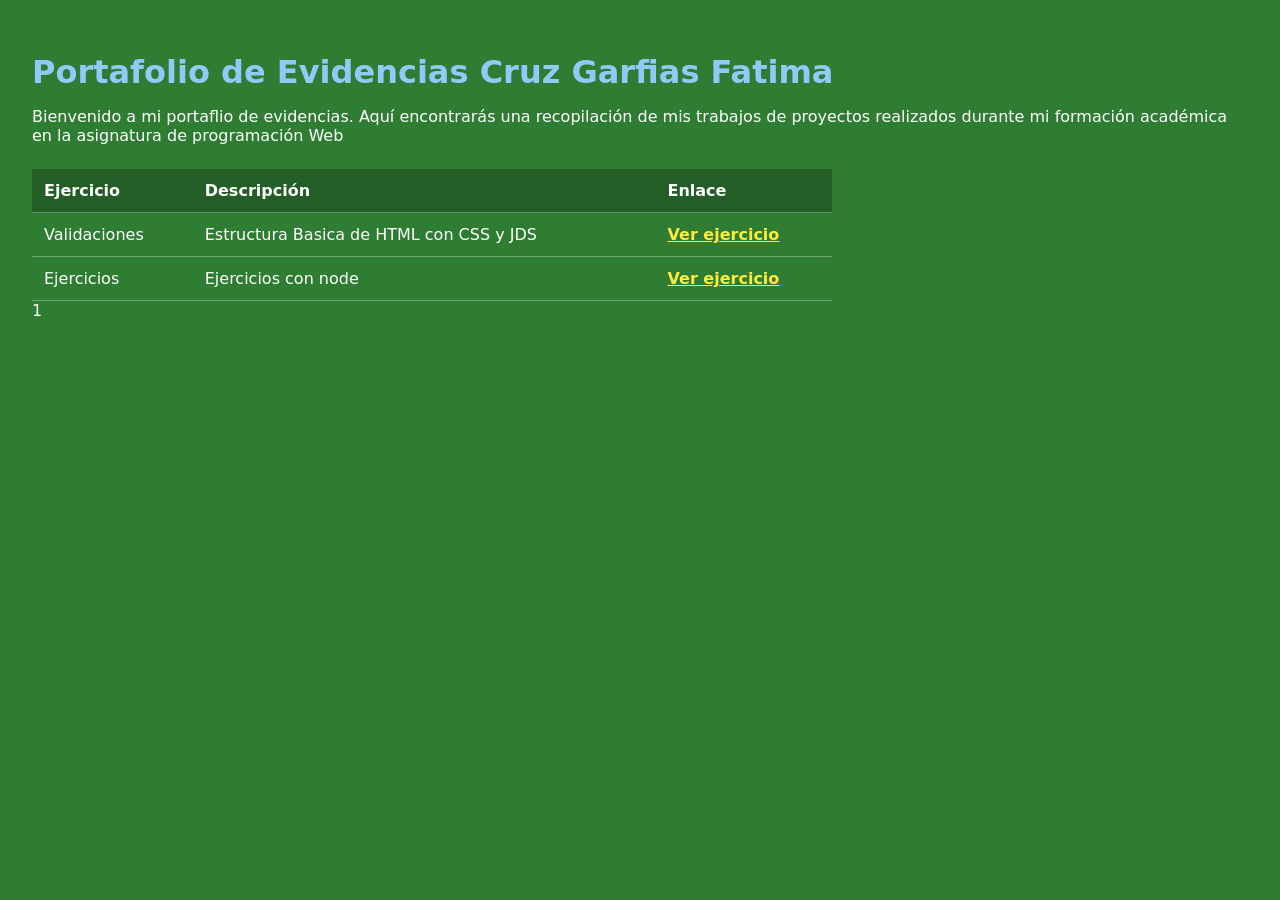
<file: index.html>
<!DOCTYPE html>
<html lang="en">
<head>
    <meta charset="UTF-8">
    <meta name="viewport" content="width=device-width, initial-scale=1.0">
    <title>Portafolio de evidencias</title>
    <link rel="stylesheet" href="style.css">
</head>
<body>
    <div class="container">
        <div class="header">
            <h1>Portafolio de Evidencias Cruz Garfias Fatima</h1>
        </div>
<div class="content">
    <p>Bienvenido a mi portaflio de evidencias. Aquí encontrarás una recopilación de mis trabajos de proyectos realizados durante mi formación académica en la asignatura de programación Web</p>
    <div class="table_content"><table class="tabla">
                <thead>
                    <tr>
                        <th>Ejercicio</th>
                        <th>Descripción</th>
                        <th>Enlace</th>
                    </tr>
                </thead>
                <tbody>
                    <tr>
                        <td>Validaciones</td>
                        <td>Estructura Basica de HTML con CSS y JDS</td>
                        <td><a href="./PrimerParcial/01Validaciones/index.html">Ver ejercicio</a></td>
                    </tr>
                </tbody>
                <tbody>
                    <tr>
                        <td>Ejercicios</td>
                        <td>Ejercicios con node</td>
                        <td><a href="./PrimerParcial/02Ejercicios/talleres.html">Ver ejercicio</a></td>
                    </tr>
                </tbody>
            </table></div>
        </div>1
    </div>
</body>
</html>
</file>
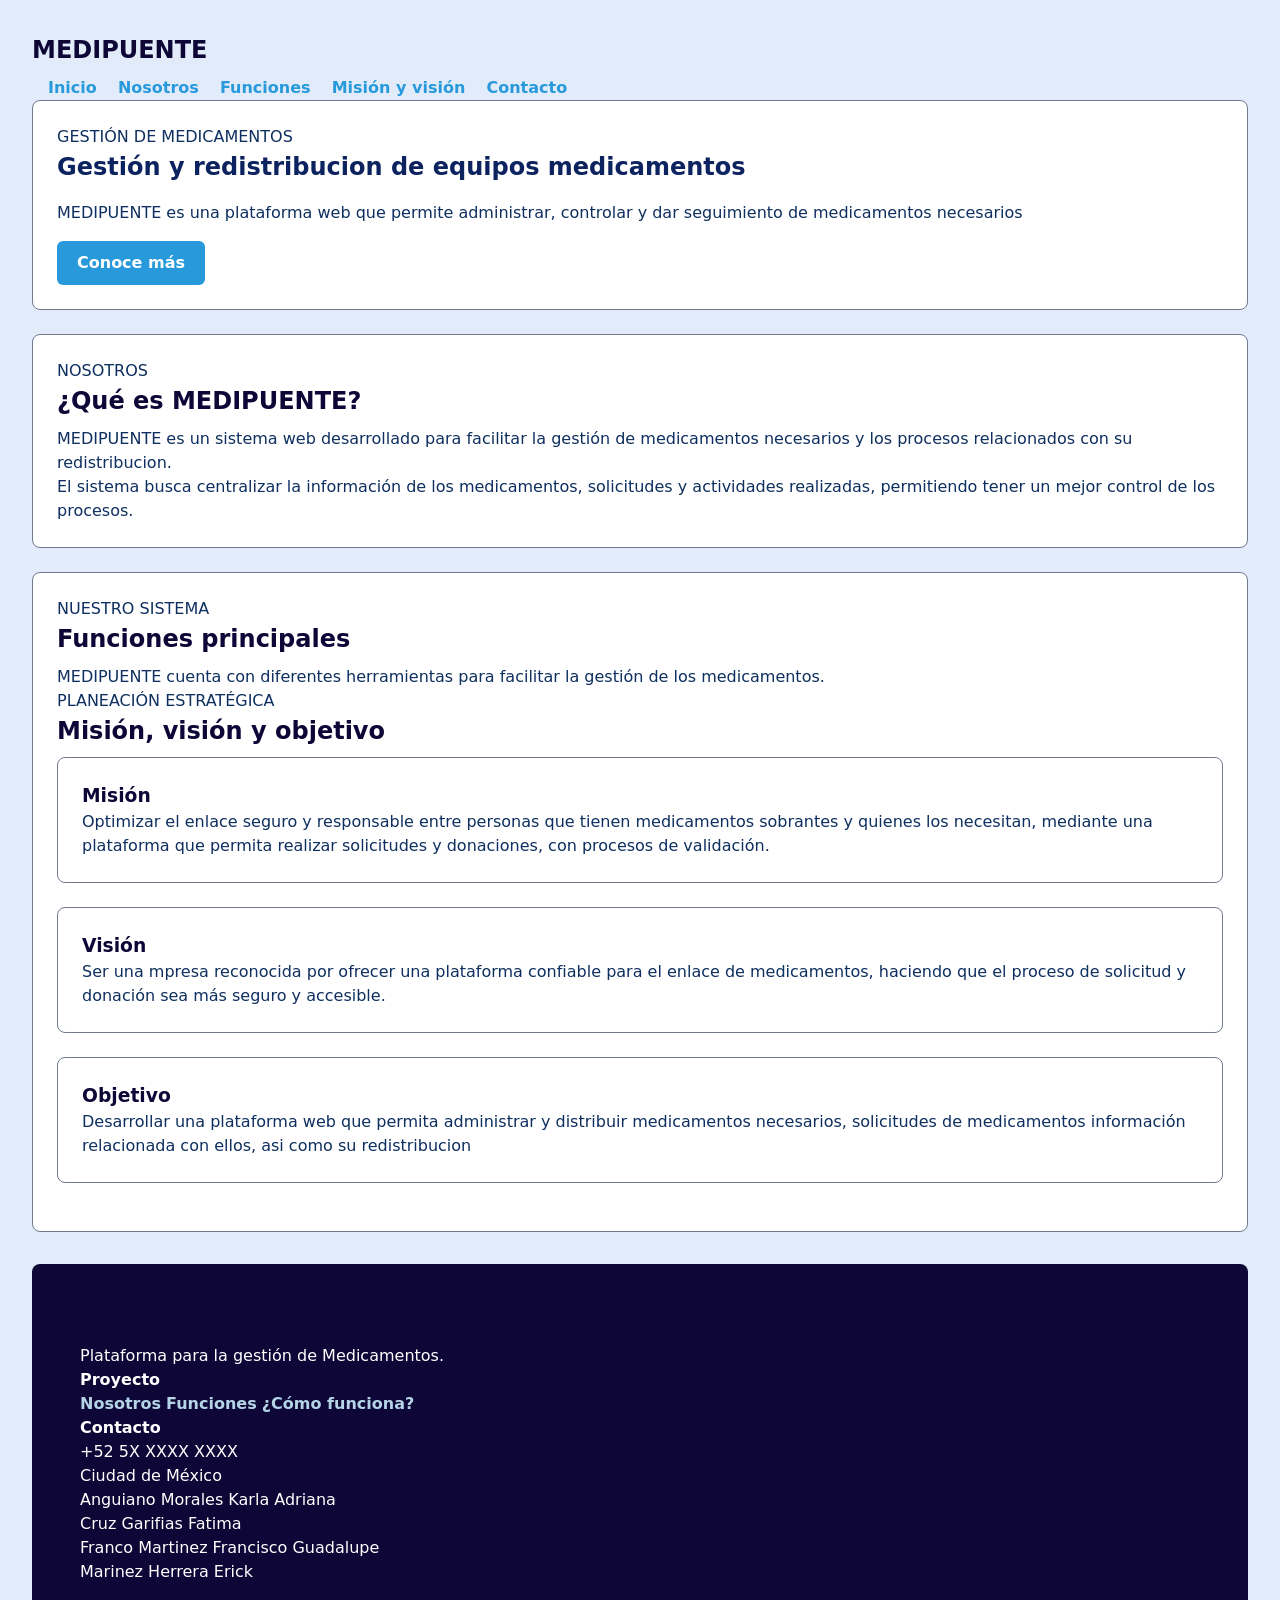
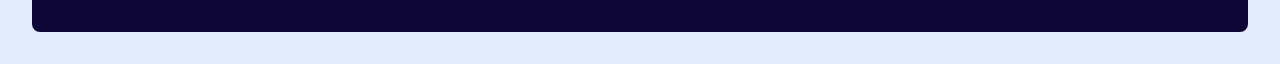
<file: PrimerParcial/MediPuente/MediPuente - SharkTech/index.html>
<!DOCTYPE html>
<html lang="es">
<head>
    <meta charset="UTF-8">
    <meta name="viewport" content="width=device-width, initial-scale=1.0">
    <title>MEDIPUENTE</title>
    <link rel="stylesheet" href="css/style.css">
</head>
<body>
    <!-- NAVBAR -->
    <header>
        <nav class="navbar">
            <h2 class="logo">MEDIPUENTE</h2>
            <div class="menu">
                <a href="#inicio">Inicio</a>
                <a href="#nosotros">Nosotros</a>
                <a href="#funciones">Funciones</a>
                <a href="#objetivos">Misión y visión</a>
                <a href="#contacto">Contacto</a>
            </div>
        </nav>
    </header>
    <main>
        <!-- INICIO -->
        <section id="inicio" class="inicio">
            <div class="inicio-contenido">
                <p class="subtitulo">GESTIÓN DE MEDICAMENTOS</p>
                <h1>
                    Gestión y redistribucion
                    <span>de equipos medicamentos</span>
                </h1>
                <p>
                    MEDIPUENTE es una plataforma web que permite
                    administrar, controlar y dar seguimiento
                    de medicamentos necesarios
                </p>
                <a href="#nosotros" class="boton">
                    Conoce más
                </a>
            </div>
        </section>
        <!-- nosotros -->
        <section id="nosotros" class="seccion">
            <div class="titulo-seccion">
                <p class="subtitulo">NOSOTROS</p>
                <h2>¿Qué es MEDIPUENTE?</h2>
            </div>
            <div class="nosotros-contenido">
                <p>
                    MEDIPUENTE es un sistema web desarrollado para
                    facilitar la gestión de medicamentos necesarios y
                    los procesos relacionados con su redistribucion.
                </p>
                <p>
                    El sistema busca centralizar la información
                    de los medicamentos, solicitudes y actividades
                    realizadas, permitiendo tener un mejor control
                    de los procesos.
                </p>
            </div>
        </section>
        <!-- FUNCIONES -->
        <section id="funciones" class="seccion funciones">
            <div class="titulo-seccion">

                <p class="subtitulo">NUESTRO SISTEMA</p>
                <h2>Funciones principales</h2>
                <p>
                    MEDIPUENTE cuenta con diferentes herramientas
                    para facilitar la gestión de los medicamentos.
                </p>
            </div>
        <section id="objetivos" class="seccion">
            <div class="titulo-seccion">
                <p class="subtitulo">PLANEACIÓN ESTRATÉGICA</p>
                <h2>Misión, visión y objetivo</h2>
            </div>
            <div class="estrategia">
                <div class="tarjeta">
                    <h3>Misión</h3>
                    <p>
                        Optimizar el enlace seguro y responsable 
                        entre personas que tienen medicamentos 
                        sobrantes y quienes los necesitan, mediante 
                        una plataforma que permita realizar solicitudes 
                        y donaciones, con procesos de validación.
                    </p>
                </div>
                <div class="tarjeta">
                    <h3>Visión</h3>
                    <p>
                        Ser una mpresa reconocida 
                        por ofrecer una plataforma confiable 
                        para el enlace de medicamentos, 
                        haciendo que el proceso de solicitud y 
                        donación sea más seguro y accesible.
                    </p>
                </div>
                <div class="tarjeta">
                    <h3>Objetivo</h3>
                    <p>
                        Desarrollar una plataforma web que
                        permita administrar y distribuir medicamentos necesarios,
                        solicitudes de medicamentos
                        información relacionada con ellos, asi como su redistribucion
                    </p>
                </div>
            </div>
        </section>
    </main>
    <!-- footer -->
    <footer>
    <footer id="contacto">
        <div class="footer-content">
                <p>
                    Plataforma para la gestión
                    de Medicamentos.
                </p>
            <div class="footer-column">
                <h4>Proyecto</h4>
                <a href="#nosotros">Nosotros</a>
                <a href="#funciones">Funciones</a>
                <a href="#proceso">¿Cómo funciona?</a>
            </div>
            <div class="footer-column">
                <h4>Contacto</h4>
                <p>+52 5X XXXX XXXX</p>
                <p>Ciudad de México</p>
            </div>
        </div>
        <div class="footer-bottom">
            <p>
                Anguiano Morales Karla Adriana
            </p>
            <p>
                Cruz Garifias Fatima
            </p>
            <p>
                Franco Martinez Francisco Guadalupe
            </p>
            <p>
                Marinez Herrera Erick
            </p>
        </div>
    </footer>
</body>
</html>
</file>
<file: style.css>
body{
    margin: 0;
    padding: 2rem;
    background-color: #2e7d32;
    color: #fff;
    font-family: system-ui, -apple-system, Arial, sans-serif;
}
h1{
    color: #90caf9;
    margin-bottom: 1rem;
}
a{
    color: #ffeb3b;
    font-weight: bold;
    text-decoration: underline;
}
a:hover{
    color: #fff;
}
a:visited{
    color: #ffe082;
}
table{
    width: 100%;
    max-width: 800px;
    border-collapse: collapse;
    margin-top: 1.5rem;
}
th, td{
    padding: 12px;
    text-align: left;
    border-bottom: 1px solid rgba(255, 255, 255, 0.3);
}
th{
    background-color: rgba(0,0,0,0.25);
    color: #fff;
}
</file>
<file: PrimerParcial/MediPuente/MediPuente - SharkTech/css/style.css>
* {
    box-sizing: border-box;
    margin: 0;
    padding: 0;
}

body {
    padding: 2rem;
    background-color: #e1ebf9;
    font-family: system-ui, -apple-system, sans-serif;
    line-height: 1.5;
    color: #0e2f5f;
}

h1, h2, h3 {
    color: #0d0636;
}

h1 {
    margin-bottom: 1rem;
    color: #0c235f;
}

h2 {
    margin: 1.5rem 0 1 rem 0;
    padding-bottom: 0.5rem;
}

section {
    background-color: white;
    padding: 1.5rem;
    margin-bottom: 1.5rem;
    border-radius: 8px;
    border: 1px solid #717a91;
}

#objetivos {
    background-color: white;
    border: none;
    padding: 0;
}

.tarjeta {
    background-color: white;
    padding: 1.5rem;
    margin-bottom: 1.5rem;
    border-radius: 8px;
    border: 1px solid #717a91;
}

.narbar {
    display: flex;
    justify-content: space-between;
    align-items: center;
    background-color: white;
    padding: 1rem 1.5rem;
    border-radius: 8px;
    border: 1px solid #717a91;
    margin-bottom: 2rem;
}

.menu a {
    color: #289adc;
    text-decoration: none;
    margin-left: 1rem;
    font-weight: 600;
}

.menu a:hover {
    text-decoration:underline;
}

.boton {
    display: inline-block;
    background-color: #289adc;
    color: white;
    padding: 10px 20px;
    border-radius: 6px;
    text-decoration: none;
    font-weight: bold;
    margin-top: 1rem;
}

.boton:hover {
    background-color: #0c235f;
}

footer {
    margin-top: 2rem;
    padding: 1.5rem;
    background-color: #0d0636;
    color: white;
    border-radius: 8px;
}

footer a {
    color: #b5d4e6;
    text-decoration: none;
    font-weight: 600;
}
</file>
